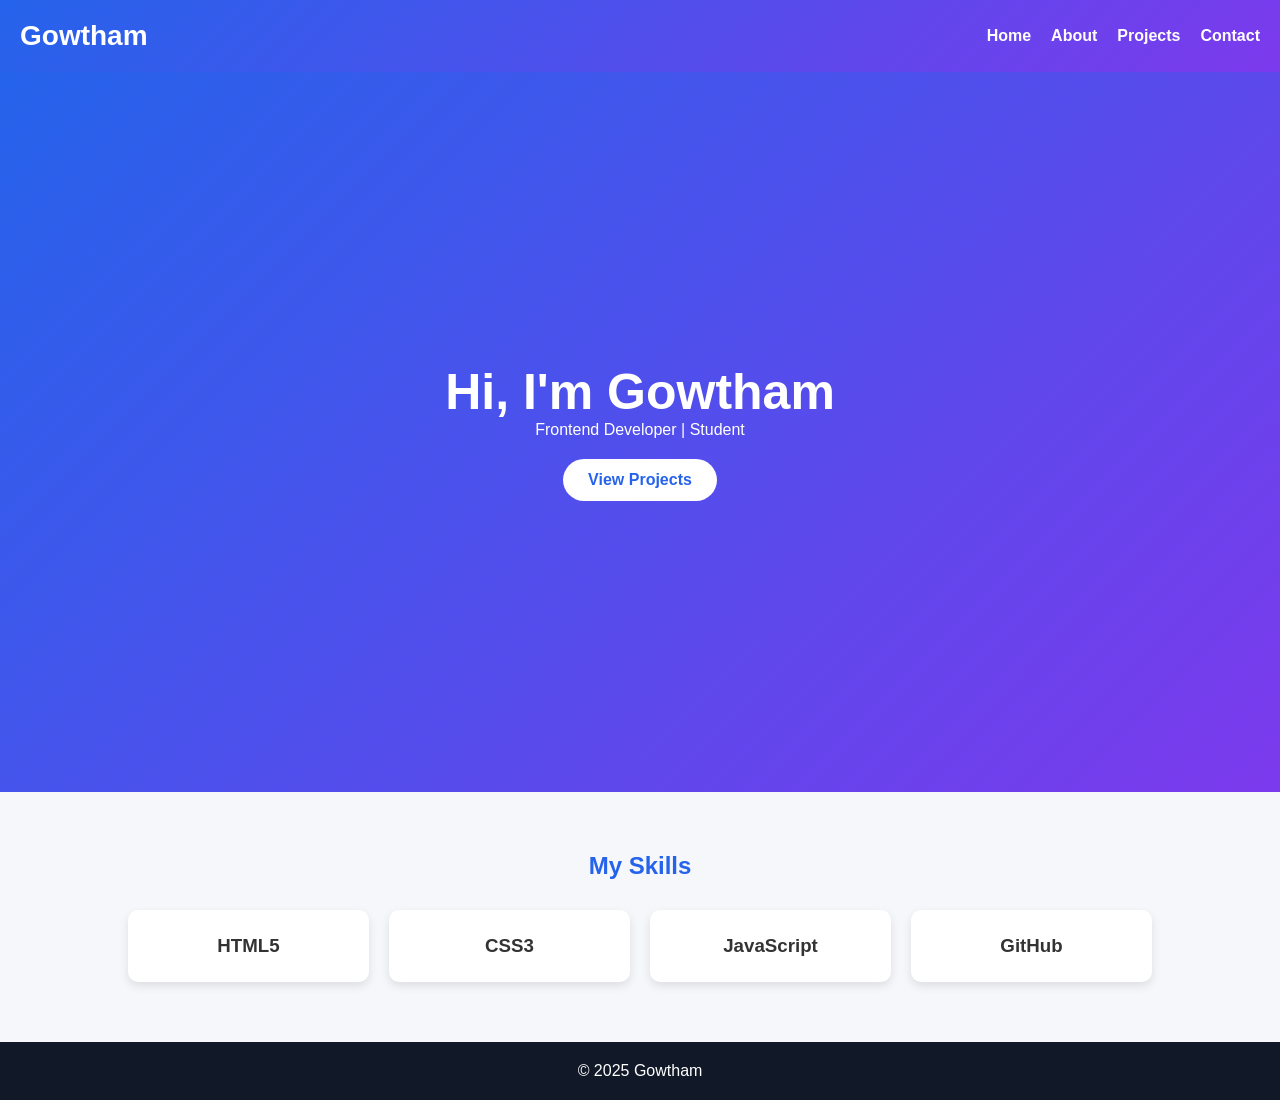
<file: index.html>
<!DOCTYPE html>
<html lang="en">
<head>
<meta charset="UTF-8">
<meta name="viewport" content="width=device-width, initial-scale=1.0">
<title>Gowtham | Portfolio</title>
<meta name="description" content="Personal Portfolio Website">
<link rel="stylesheet" href="style.css">
</head>
<body>

<header>
  <div class="logo">Gowtham</div>
  <nav aria-label="Main Navigation">
    <ul>
      <li><a href="index.html">Home</a></li>
      <li><a href="about.html">About</a></li>
      <li><a href="projects.html">Projects</a></li>
      <li><a href="contact.html">Contact</a></li>
    </ul>
  </nav>
</header>

<main>
<section class="hero">
  <div class="hero-content">
    <h1>Hi, I'm Gowtham</h1>
    <p>Frontend Developer | Student</p>
    <a href="projects.html" class="btn">View Projects</a>
  </div>
</section>

<section>
  <h2 class="section-title">My Skills</h2>
  <div class="skills-container">
    <div class="skill-card"><h3>HTML5</h3></div>
    <div class="skill-card"><h3>CSS3</h3></div>
    <div class="skill-card"><h3>JavaScript</h3></div>
    <div class="skill-card"><h3>GitHub</h3></div>
  </div>
</section>
</main>

<footer>
  <p>&copy; 2025 Gowtham</p>
</footer>

</body>
</html>
</file>
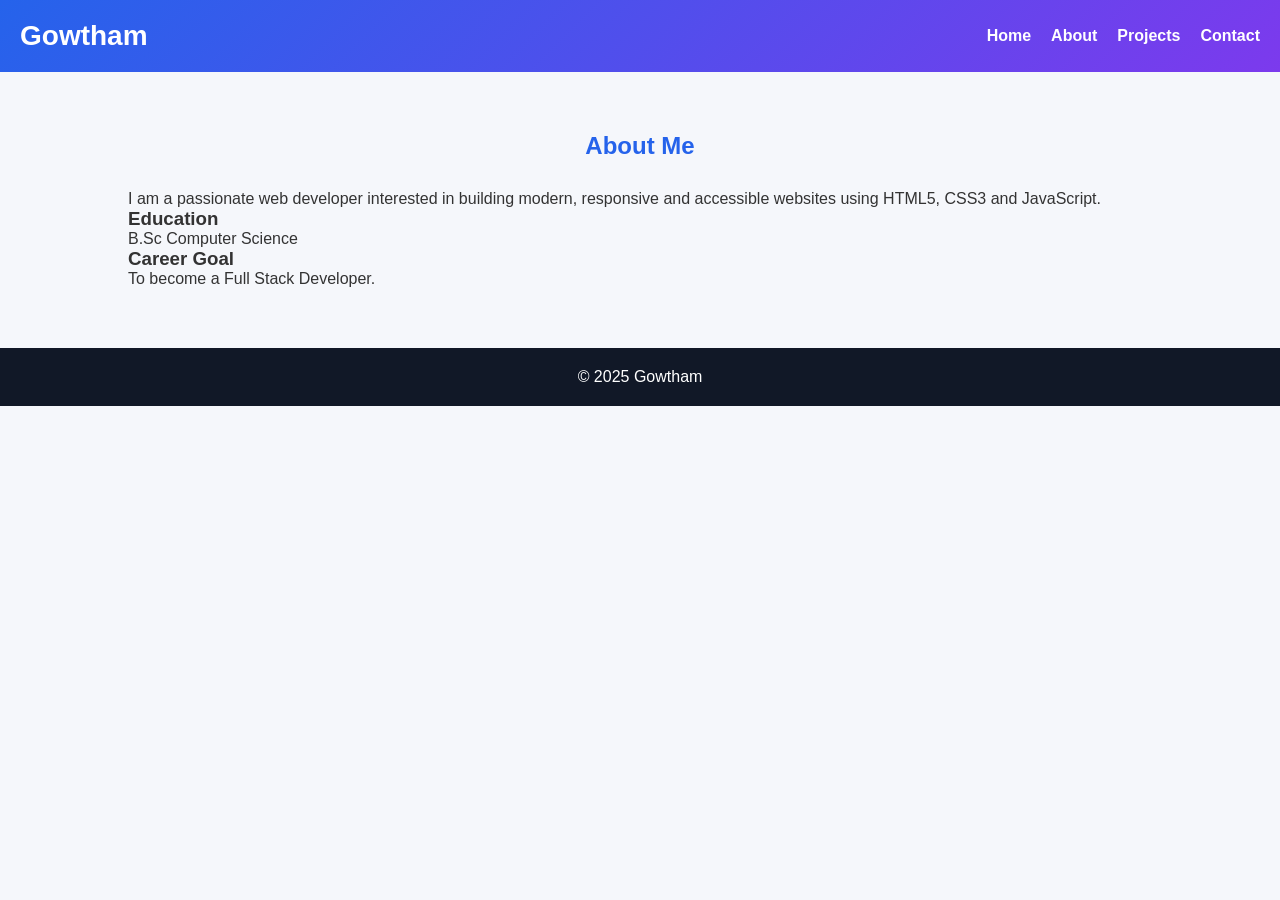
<file: about.html>
<!DOCTYPE html>
<html lang="en">
<head>
<meta charset="UTF-8">
<meta name="viewport" content="width=device-width, initial-scale=1.0">
<title>About</title>
<link rel="stylesheet" href="style.css">
</head>
<body>

<header>
<div class="logo">Gowtham</div>
<nav aria-label="Main Navigation">
<ul>
<li><a href="index.html">Home</a></li>
<li><a href="about.html">About</a></li>
<li><a href="projects.html">Projects</a></li>
<li><a href="contact.html">Contact</a></li>
</ul>
</nav>
</header>

<main>
<section>
<h2 class="section-title">About Me</h2>
<p>
I am a passionate web developer interested in building modern,
responsive and accessible websites using HTML5, CSS3 and JavaScript.
</p>

<h3>Education</h3>
<p>B.Sc Computer Science</p>

<h3>Career Goal</h3>
<p>To become a Full Stack Developer.</p>
</section>
</main>

<footer>
<p>&copy; 2025 Gowtham</p>
</footer>

</body>
</html>
</file>
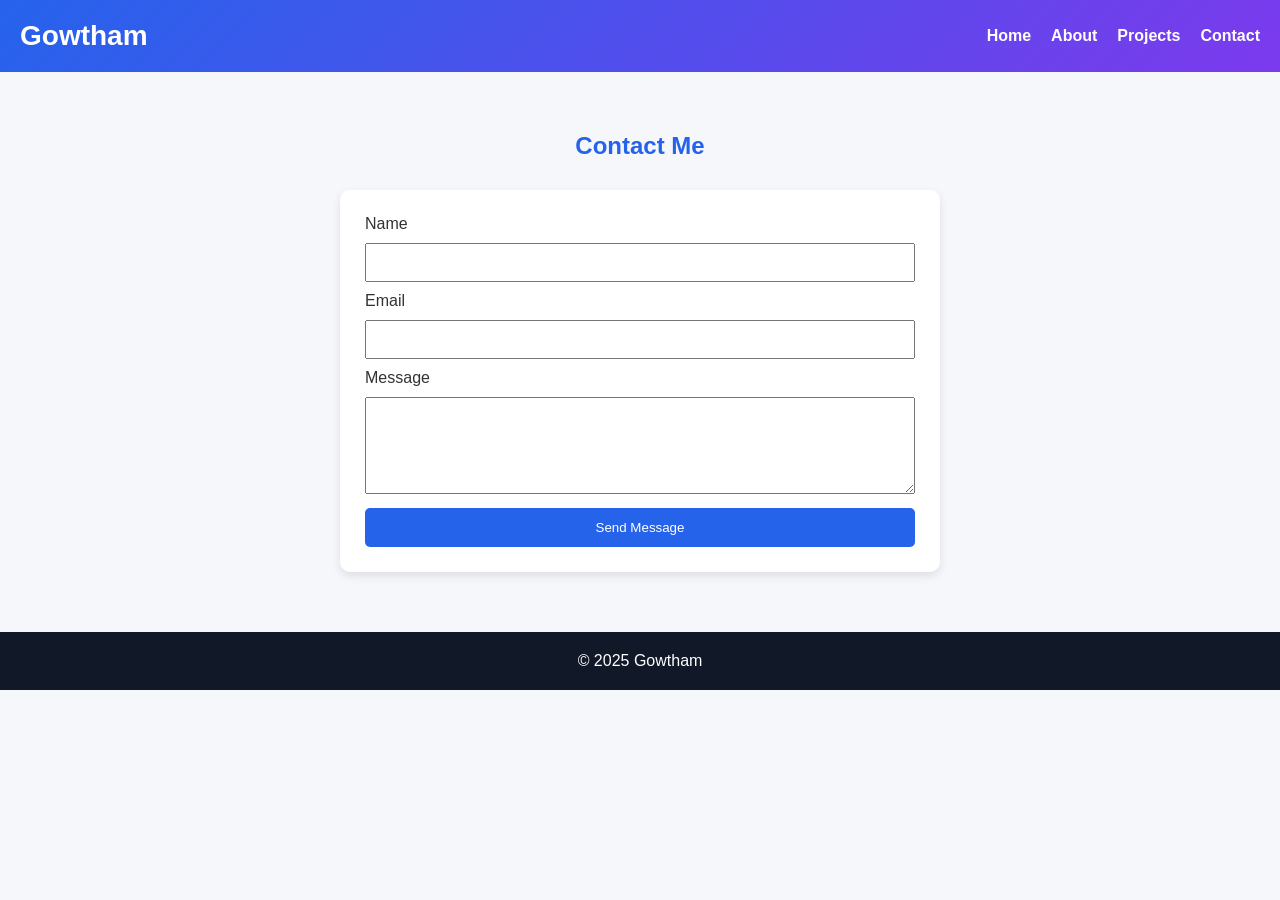
<file: contact.html>
<!DOCTYPE html>
<html lang="en">
<head>
<meta charset="UTF-8">
<meta name="viewport" content="width=device-width, initial-scale=1.0">
<title>Contact</title>
<link rel="stylesheet" href="style.css">
</head>
<body>

<header>
<div class="logo">Gowtham</div>
<nav aria-label="Main Navigation">
<ul>
<li><a href="index.html">Home</a></li>
<li><a href="about.html">About</a></li>
<li><a href="projects.html">Projects</a></li>
<li><a href="contact.html">Contact</a></li>
</ul>
</nav>
</header>

<main>

<section>
<h2 class="section-title">Contact Me</h2>

<form class="contact-form" aria-label="Contact Form">

<label for="name">Name</label>
<input type="text" id="name" required>

<label for="email">Email</label>
<input type="email" id="email" required>

<label for="message">Message</label>
<textarea id="message" rows="5" required></textarea>

<button type="submit">Send Message</button>

</form>

</section>

</main>

<footer>
<p>&copy; 2025 Gowtham</p>
</footer>

</body>
</html>
</file>
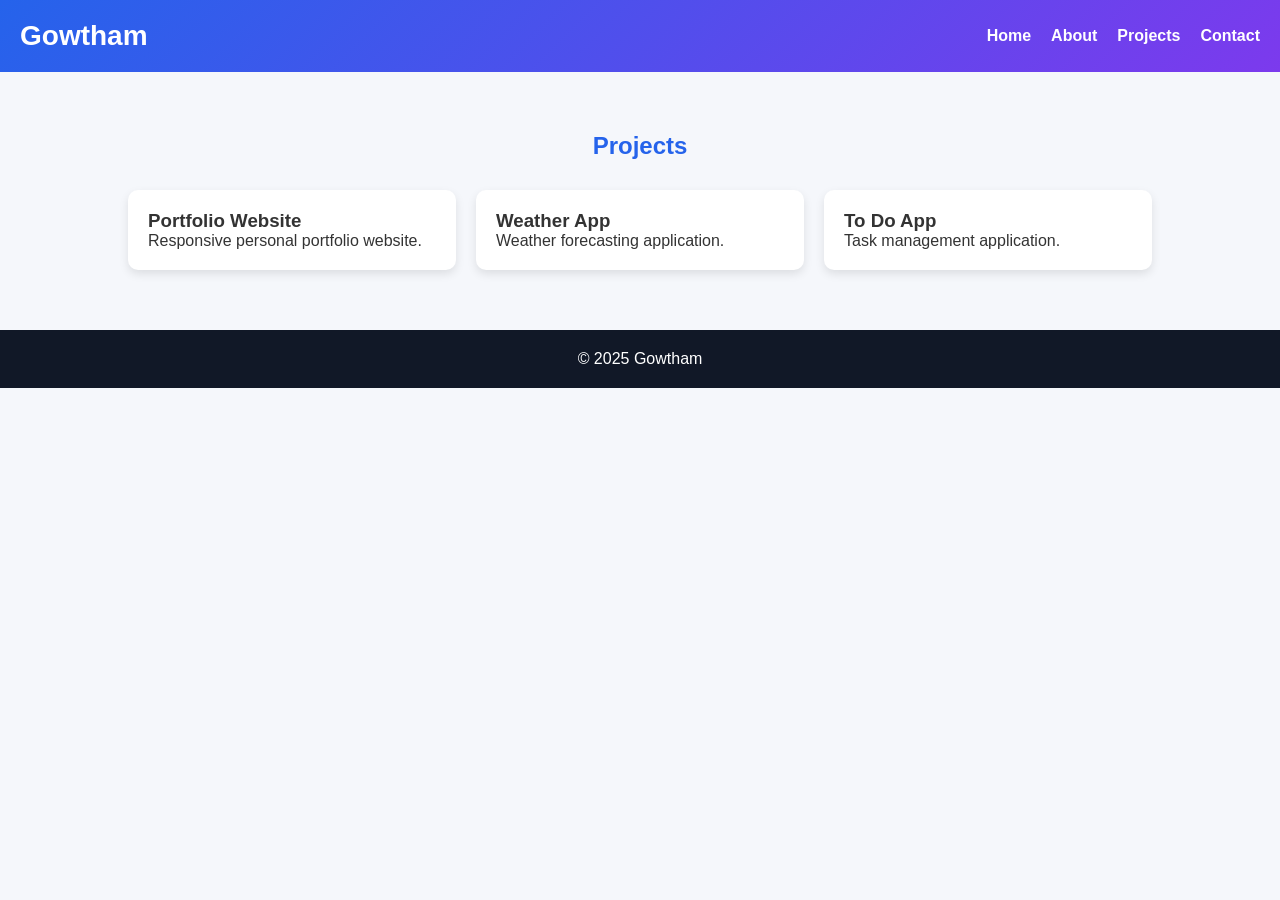
<file: project.html>
<!DOCTYPE html>
<html lang="en">
<head>
<meta charset="UTF-8">
<meta name="viewport" content="width=device-width, initial-scale=1.0">
<title>Projects</title>
<link rel="stylesheet" href="style.css">
</head>
<body>

<header>
<div class="logo">Gowtham</div>
<nav aria-label="Main Navigation">
<ul>
<li><a href="index.html">Home</a></li>
<li><a href="about.html">About</a></li>
<li><a href="projects.html">Projects</a></li>
<li><a href="contact.html">Contact</a></li>
</ul>
</nav>
</header>

<main>

<section>
<h2 class="section-title">Projects</h2>

<div class="projects-grid">

<article class="project-card">
<div class="project-card-content">
<h3>Portfolio Website</h3>
<p>Responsive personal portfolio website.</p>
</div>
</article>

<article class="project-card">
<div class="project-card-content">
<h3>Weather App</h3>
<p>Weather forecasting application.</p>
</div>
</article>

<article class="project-card">
<div class="project-card-content">
<h3>To Do App</h3>
<p>Task management application.</p>
</div>
</article>

</div>

</section>

</main>

<footer>
<p>&copy; 2025 Gowtham</p>
</footer>

</body>
</html>
</file>
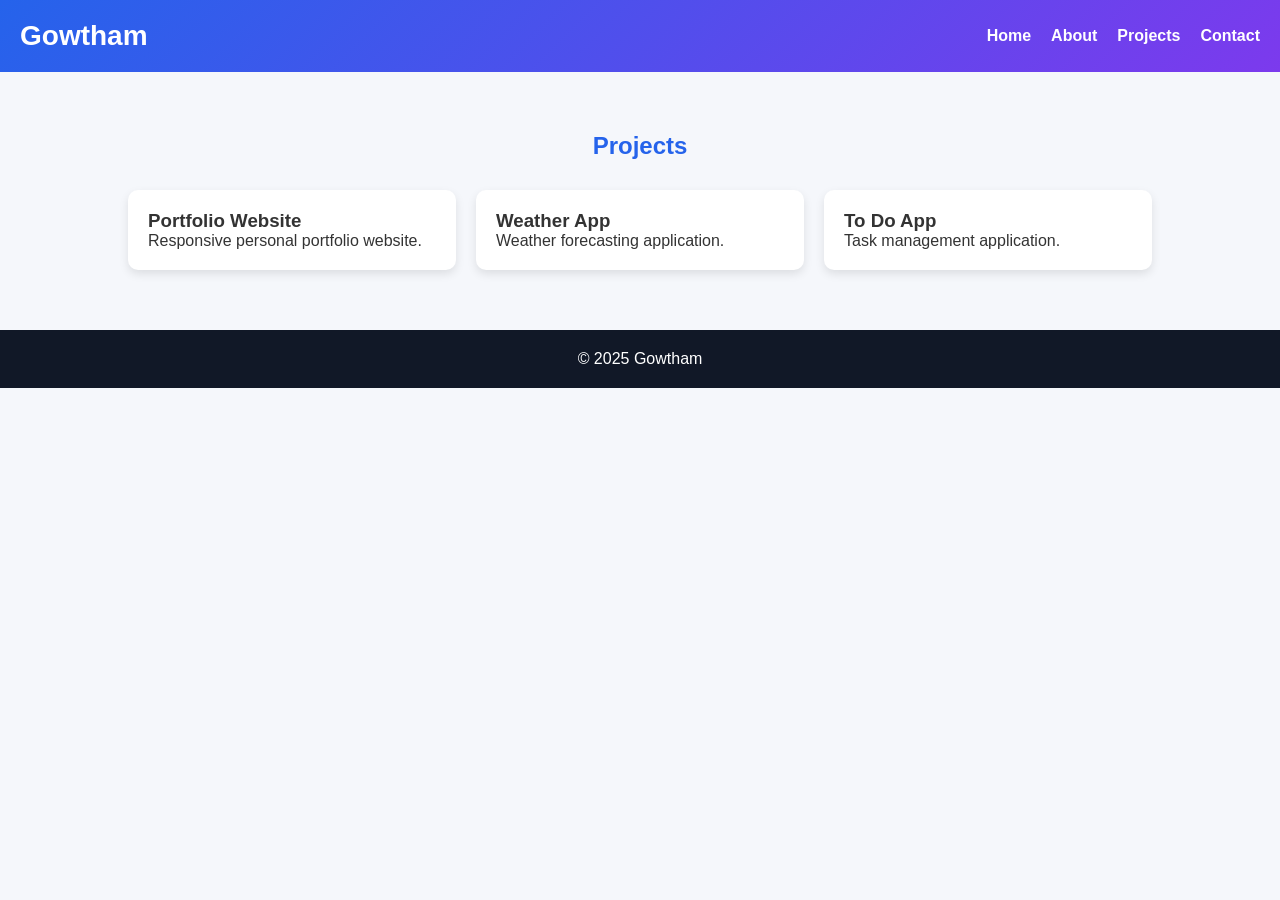
<file: projects.html>
<!DOCTYPE html>
<html lang="en">
<head>
<meta charset="UTF-8">
<meta name="viewport" content="width=device-width, initial-scale=1.0">
<title>Projects</title>
<link rel="stylesheet" href="style.css">
</head>
<body>

<header>
<div class="logo">Gowtham</div>
<nav aria-label="Main Navigation">
<ul>
<li><a href="index.html">Home</a></li>
<li><a href="about.html">About</a></li>
<li><a href="projects.html">Projects</a></li>
<li><a href="contact.html">Contact</a></li>
</ul>
</nav>
</header>

<main>

<section>
<h2 class="section-title">Projects</h2>

<div class="projects-grid">

<article class="project-card">
<div class="project-card-content">
<h3>Portfolio Website</h3>
<p>Responsive personal portfolio website.</p>
</div>
</article>

<article class="project-card">
<div class="project-card-content">
<h3>Weather App</h3>
<p>Weather forecasting application.</p>
</div>
</article>

<article class="project-card">
<div class="project-card-content">
<h3>To Do App</h3>
<p>Task management application.</p>
</div>
</article>

</div>

</section>

</main>

<footer>
<p>&copy; 2025 Gowtham</p>
</footer>

</body>
</html>
</file>
<file: style.css>
*{
margin:0;
padding:0;
box-sizing:border-box;
font-family:Segoe UI,sans-serif;
}

body{
background:#f5f7fb;
color:#333;
}

header{
background:linear-gradient(135deg,#2563eb,#7c3aed);
padding:20px;
display:flex;
justify-content:space-between;
align-items:center;
}

.logo{
color:white;
font-size:28px;
font-weight:bold;
}

nav ul{
display:flex;
list-style:none;
gap:20px;
}

nav a{
color:white;
text-decoration:none;
font-weight:bold;
}

.hero{
height:80vh;
display:flex;
justify-content:center;
align-items:center;
text-align:center;
background:linear-gradient(135deg,#2563eb,#7c3aed);
color:white;
}

.hero h1{
font-size:50px;
}

.btn{
display:inline-block;
margin-top:20px;
padding:12px 25px;
background:white;
color:#2563eb;
border-radius:30px;
text-decoration:none;
font-weight:bold;
}

section{
padding:60px 10%;
}

.section-title{
text-align:center;
margin-bottom:30px;
color:#2563eb;
}

.skills-container{
display:grid;
grid-template-columns:repeat(auto-fit,minmax(200px,1fr));
gap:20px;
}

.skill-card{
background:white;
padding:25px;
border-radius:10px;
text-align:center;
box-shadow:0 4px 10px rgba(0,0,0,.1);
}

.projects-grid{
display:grid;
grid-template-columns:repeat(auto-fit,minmax(250px,1fr));
gap:20px;
}

.project-card{
background:white;
padding:20px;
border-radius:10px;
box-shadow:0 4px 10px rgba(0,0,0,.1);
}

.contact-form{
max-width:600px;
margin:auto;
background:white;
padding:25px;
border-radius:10px;
box-shadow:0 4px 10px rgba(0,0,0,.1);
}

.contact-form input,
.contact-form textarea{
width:100%;
padding:10px;
margin:10px 0;
}

.contact-form button{
width:100%;
padding:12px;
background:#2563eb;
color:white;
border:none;
border-radius:5px;
}

footer{
background:#111827;
color:white;
text-align:center;
padding:20px;
  }
</file>
